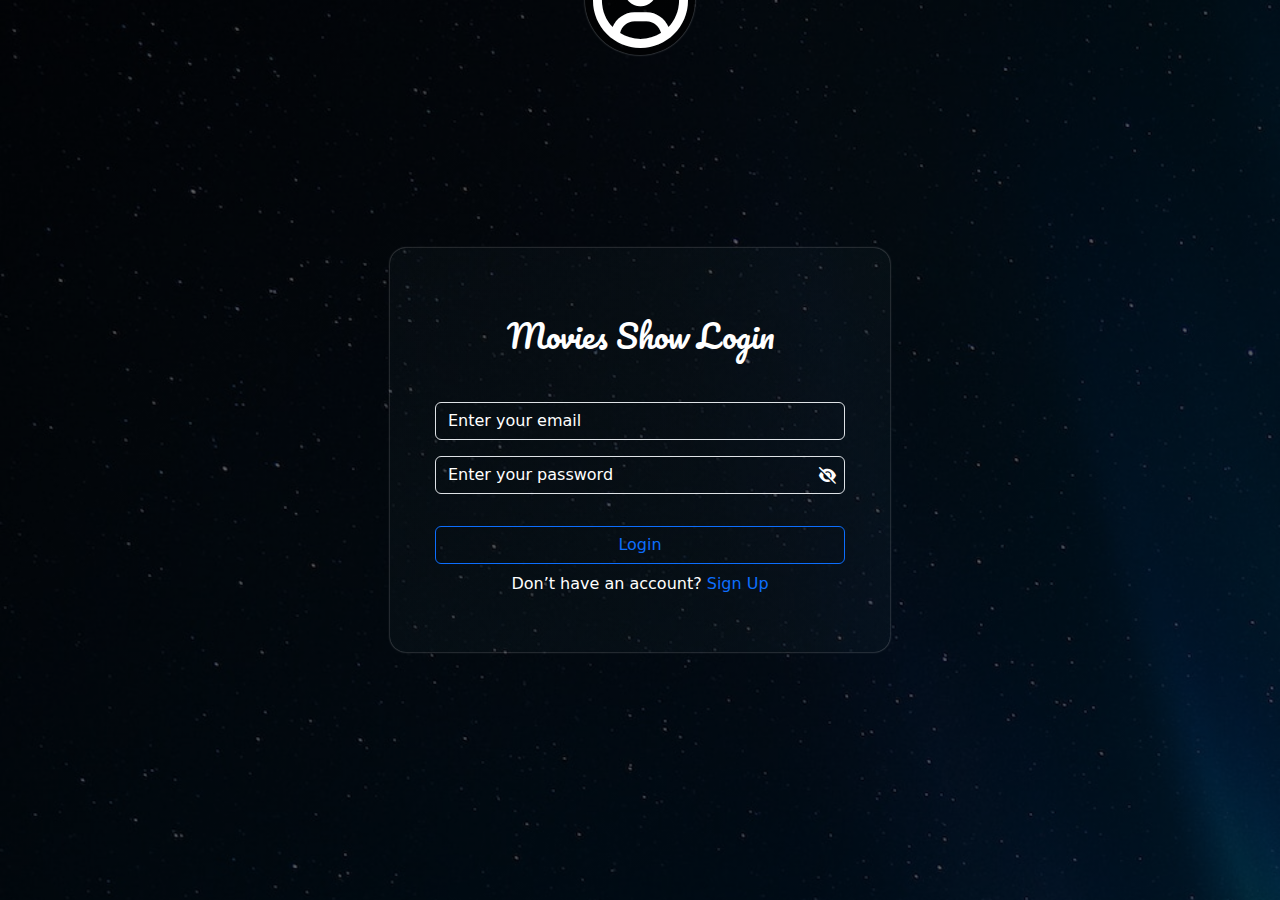
<file: index.html>
<!DOCTYPE html>
<html lang="en">
<head>
    <meta charset="UTF-8">
    <meta name="viewport" content="width=device-width, initial-scale=1.0">
    <title>Movies Show</title>
    <link rel="preconnect" href="https://fonts.googleapis.com">
    <link rel="preconnect" href="https://fonts.gstatic.com" crossorigin>
    <link href="https://fonts.googleapis.com/css2?family=Pacifico&display=swap" rel="stylesheet">
    <link rel="shortcut icon" href="assets/imgs/movie2.jpg" type="image/x-icon">
    <link rel="stylesheet" href="assets/css/all.min.css">
    <link rel="stylesheet" href="assets/css/bootstrap.min.css">
    <link rel="stylesheet" href="assets/css/style.css">
    <script>
        let currentUser = JSON.parse(localStorage.getItem("currentUser"));
        if (!currentUser || !currentUser.logged) {
            window.location.href = "login.html";
        }
    </script>
</head>
<body class="welcome-body bg-danger">
    <nav class="navbar navbar-expand-lg">
        <div class="container-fluid h-100">
                <a class="text-decoration-none text-danger fw-bold h4" href="index.html">Movies Show</a>
                <button class="navbar-toggler" type="button" data-bs-toggle="collapse" data-bs-target="#navbarSupportedContent"
                    aria-controls="navbarSupportedContent" aria-expanded="false" aria-label="Toggle navigation">
                    <i id="icon1" class="fa-solid fa-bars text-white fs-3"></i>
                    <i id="icon2" class="fa-solid fa-bars-staggered text-white fs-3 d-none"></i>
                </button>
                <div class="collapse navbar-collapse supportedcontent" id="navbarSupportedContent">
                    <ul class="nav nav-pills mx-auto" id="pills-tab" role="tablist">
                        <li class="nav-item" role="presentation">
                            <button class="nav-link active" data-category="now_playing" id="pills-home-tab" data-bs-toggle="pill" data-bs-target="#pills-home"
                                type="button" role="tab" aria-controls="pills-home" aria-selected="true">Now Playing</button>
                        </li>
                        <li class="nav-item" role="presentation">
                            <button class="nav-link" data-category="popular" id="pills-home-tab" data-bs-toggle="pill" data-bs-target="#pills-home"
                                type="button" role="tab" aria-controls="pills-home" aria-selected="false">Popular</button>
                        </li>
                        <li class="nav-item" role="presentation">
                            <button class="nav-link" data-category="top_rated" id="pills-home-tab" data-bs-toggle="pill" data-bs-target="#pills-home"
                                type="button" role="tab" aria-controls="pills-home" aria-selected="false">Top Rated</button>
                        </li>
                        <li class="nav-item" role="presentation">
                            <button class="nav-link" data-category="upcoming" id="pills-home-tab" data-bs-toggle="pill" data-bs-target="#pills-home" type="button"
                                role="tab" aria-controls="pills-home" aria-selected="false">Upcoming</button>
                        </li>
                    </ul>
                    <button class="btn btn-outline-danger logout me-3">Logout</button>
                    <button class="btn btn-outline-danger signout">Signout</button>
                </div>
        </div>
    </nav>
    <div class="tab-content bg-danger" id="pills-tabContent">
        <div class="tab-pane fade show active" id="pills-home" role="tabpanel" aria-labelledby="pills-home-tab" tabindex="0">
            <div id="spinner" class="text-center my-5 d-none">
                <div class="spinner-border text-light" role="status">
                    <span class="visually-hidden">Loading...</span>
                </div>
            </div>
            <div class="row g-3"></div>
        </div>
    </div>
    <script src="assets/js/bootstrap.bundle.min.js"></script>
    <script src="assets/js/index.js"></script>
</body>
</html>
</file>
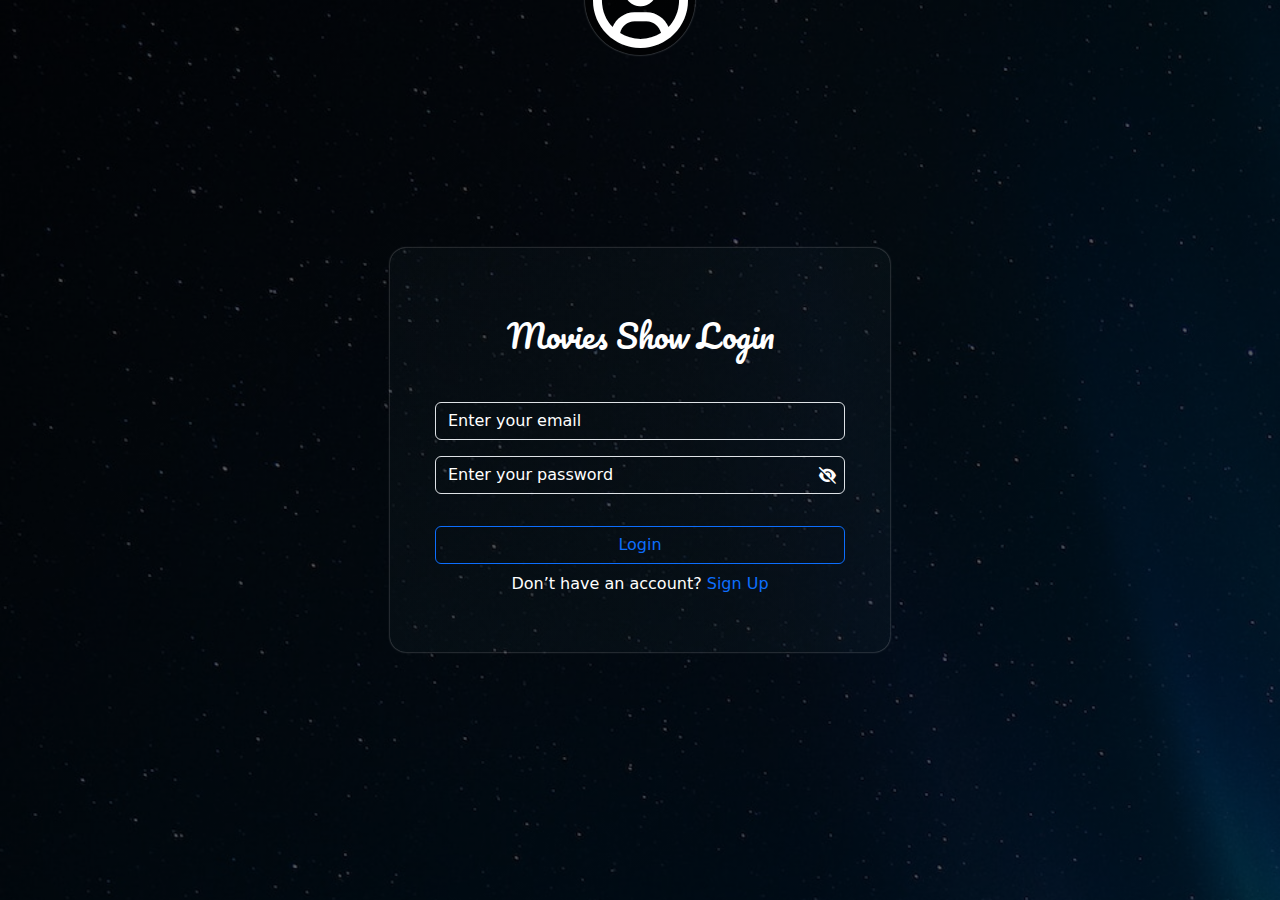
<file: login.html>
<!DOCTYPE html>
<html lang="en">
<head>
    <meta charset="UTF-8">
    <meta name="viewport" content="width=device-width, initial-scale=1.0">
    <title>Login Page</title>
    <link rel="preconnect" href="https://fonts.googleapis.com">
    <link rel="preconnect" href="https://fonts.gstatic.com" crossorigin>
    <link
        href="https://fonts.googleapis.com/css2?family=Cairo:wght@200..1000&family=Montserrat:ital,wght@0,100..900;1,100..900&family=Open+Sans:ital,wght@0,300..800;1,300..800&family=Pacifico&family=Righteous&family=Roboto:ital,wght@0,100..900;1,100..900&display=swap"
        rel="stylesheet">
    <link rel="shortcut icon" href="assets/imgs/login2.png" type="image/x-icon">
    <link rel="stylesheet" href="assets/css/all.min.css">
    <link rel="stylesheet" href="assets/css/bootstrap.min.css">
    <link rel="stylesheet" href="assets/css/style.css">
</head>
<body class="login-body">
    <div class="container h-100 d-flex justify-content-center align-items-center">
        <form class="rounded-4">
            <div class="user-container position-absolute"><i class="fa-regular fa-circle-user text-white user-icon"></i>
            </div>
            <h2 class="text-white pacifico-regular text-center mb-5 mt-2">Movies Show Login</h2>
            <div class="mb-3">
                <input type="email" class="form-control" id="exampleInputEmail1" aria-describedby="emailHelp"
                    placeholder="Enter your email">
                <div id="emailHelp1" class="form-text text-danger d-none">Please, enter valid email.</div>
            </div>
            <div class="mb-3 position-relative">
                <input type="password" class="form-control input-password" id="exampleInputPassword1"
                    placeholder="Enter your password">
                <div id="passwordHelp" class="form-text text-danger d-none">Password must be at least 8 characters long,
                    contain at least 1 uppercase letter, and 1 number..</div>
                <i class="fa-solid fa-eye-slash text-white position-absolute eye-icon1"></i>
                <i class="fa-solid fa-eye text-white position-absolute eye-icon2 d-none"></i>
            </div>
            <div class="incorrectInput text-danger text-center d-none">incorrect email or password.</div>
            <button type="submit" class="btn btn-outline-primary w-100 mb-2 mt-3">Login</button>
            <p class="text-white text-center">Don’t have an account? <a class="text-decoration-none" href="signup.html">Sign Up</a></p>
        </form>
    </div>
    <script src="assets/js/bootstrap.bundle.min.js"></script>
    <script src="assets/js/login.js"></script>
</body>
</html>
</file>
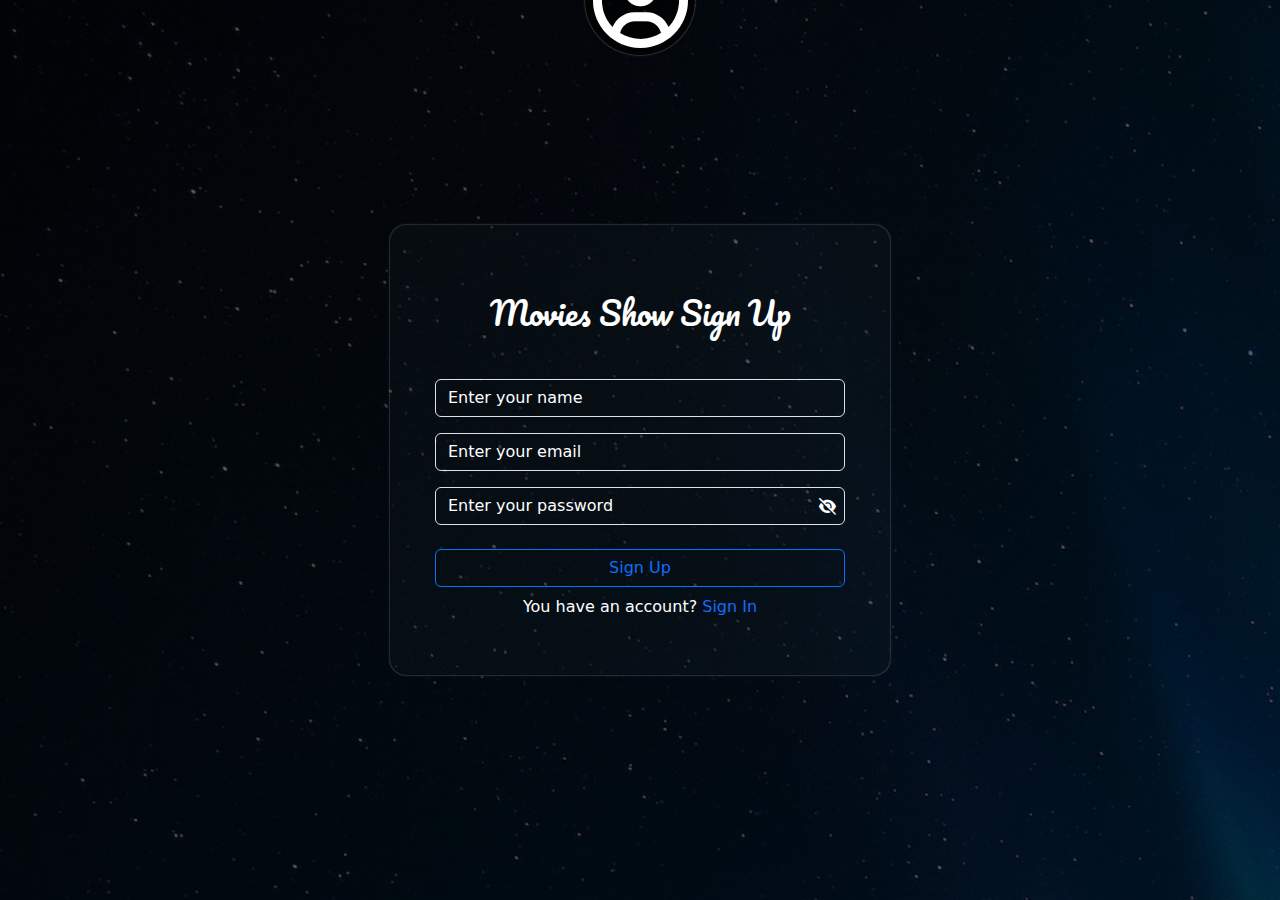
<file: signup.html>
<!DOCTYPE html>
<html lang="en">
<head>
    <meta charset="UTF-8">
    <meta name="viewport" content="width=device-width, initial-scale=1.0">
    <title>SignUp Page</title>
    <link rel="preconnect" href="https://fonts.googleapis.com">
    <link rel="preconnect" href="https://fonts.gstatic.com" crossorigin>
    <link
        href="https://fonts.googleapis.com/css2?family=Cairo:wght@200..1000&family=Montserrat:ital,wght@0,100..900;1,100..900&family=Open+Sans:ital,wght@0,300..800;1,300..800&family=Pacifico&family=Righteous&family=Roboto:ital,wght@0,100..900;1,100..900&display=swap"
        rel="stylesheet">
    <link rel="shortcut icon" href="assets/imgs/signup1.webp" type="image/x-icon">
    <link rel="stylesheet" href="assets/css/all.min.css">
    <link rel="stylesheet" href="assets/css/bootstrap.min.css">
    <link rel="stylesheet" href="assets/css/style.css">
</head>
<body class="signup-body">
    <div class="container h-100 d-flex justify-content-center align-items-center">
        <form class="rounded-4">
            <div class="user-container position-absolute"><i class="fa-regular fa-circle-user text-white user-icon"></i></div>
            <h2 class="text-white pacifico-regular text-center mb-5 mt-2">Movies Show Sign Up</h2>
            <div class="mb-3">
                <input type="text" class="form-control" id="exampleInputName1" aria-describedby="nameHelp" placeholder="Enter your name" data-color1="">
                <div id="nameHelp" class="form-text text-danger d-none">Name must be at least 3 characters long.</div>
            </div>
            <div class="mb-3">
                <input type="email" class="form-control" id="exampleInputEmail1" aria-describedby="emailHelp" placeholder="Enter your email">
                <div id="emailHelp1" class="form-text text-danger d-none">Please, enter valid email.</div>
                <div id="emailHelp2" class="form-text text-danger d-none">This email already exists</div>
            </div>
            <div class="mb-4 position-relative">
                <input type="password" class="form-control input-password" id="exampleInputPassword1" placeholder="Enter your password">
                <div id="passwordHelp" class="form-text text-danger d-none">Password must be at least 8 characters long,<br>
                contain at least 1 uppercase letter, and 1 number..</div>
                <i class="fa-solid fa-eye-slash text-white position-absolute eye-icon1"></i>
                <i class="fa-solid fa-eye text-white position-absolute eye-icon2 d-none"></i>
            </div>
            <button type="submit" class="btn btn-outline-primary w-100 mb-2">Sign Up</button>
            <p class="text-white text-center">You have an account? <a class="text-decoration-none" href="login.html">Sign In</a></p>
        </form>
    </div>
    <script src="assets/js/bootstrap.bundle.min.js"></script>
    <script src="assets/js/signup.js"></script>
</body>
</html>
</file>
<file: assets/css/style.css>
* {
    box-sizing: border-box;
    font-display: swap;
}
.pacifico-regular {
    font-family: "Pacifico", cursive;
    font-weight: 400;
    font-style: normal;
}
/* start welcome page  */
.navbar {
    height: 70px;
    background-color: rgba(0, 0, 0, 1) !important;
    border-bottom-left-radius: 30px;
    border-bottom-right-radius: 30px;
    padding: 0 20px;
}
.nav-link {
    color: #dc3545;
}
.nav-link:hover {
    color: rgb(211, 8, 8);
}
.nav-link.active {
    background-color: #dc3545 !important;
}
.welcome-body button.navbar-toggler {
    outline: none;
    border: none;
    box-shadow: none;
}
@media(max-width:992px) {
    .supportedcontent {
        background-color: rgba(0, 0, 0, 0.9) !important;
        position: absolute;
        top: 72px;
        left:50%;
        transform: translateX(-50%);
        width: 92%;
        padding: 15px;
        border-bottom-left-radius: 10px;
        border-bottom-right-radius: 10px;
    }
    .supportedcontent ul {
        display: flex;
        flex-direction: column;
    }
    .supportedcontent ul li button {
        width: 100%;
    }
    .supportedcontent ul li {
        margin-bottom: 5px;
    }
    .logout,
    .signout {
        width: 100%;
    }
    .logout {
        margin-top: 15px;
    }
    .signout {
        margin-top: 10px;
    }
}
.row{
    margin: 10px 15px 20px 15px !important;
}
/* end welcome page  */
/* start sign up and login pages */
.signup-body,
.login-body {
    height: 100vh;
    background: linear-gradient(to bottom , rgba(0,0,0,0.6)),url("../imgs/bg-02.jpg"); 
    background-repeat: no-repeat;
    background-size: 200% 200%;
    animation: backgroundmoving 20s linear infinite;
}
@media (max-width:768px){
    .signup-body,
    .login-body {
        background-size: cover;
        animation: none;
    }
}
.signup-body form,
.login-body form {
    width: 500px;
    background:linear-gradient(to bottom,#38585e12);
    padding: 60px 45px 40px 45px;
    box-shadow: 0 0px 2px rgba(255, 255, 255, 0.5);
    animation: formmoving 0.9s ease-out forwards;
}

.signup-body form input,
.login-body form input {
    background-color: transparent;
    caret-color: white;
    color: white !important;
}
.signup-body form input:focus,
.login-body form input:focus {
    background-color: transparent;
    outline: none;
    box-shadow: none;
    border: 1px solid #4486e9e7;
    animation: inputshaked 0.5s ease;
}
.signup-body form input::placeholder,
.login-body form input::placeholder {
    color: white;
}
@keyframes backgroundmoving {
    from {
        background-position: 0 0;
    }
    to{
        background-position: -1000px 0;
    }
}
@keyframes formmoving {
    from {
        transform: scale(0);
        opacity: 0;
    }to{
        transform: scale(1);
        opacity: 1;
    }
}
@keyframes inputshaked {
    0%,100%{
        transform: scale(1);
    }
    25%,75% {
        transform: scale(1.05);
    }
    50% {
        transform: scale(1);
    }
}
.user-container {
    left: 50%;
    transform: translateX(-50%);
    top: calc(-110px/2);
    background-color: black;
    width: 110px;
    height: 110px;
    display: flex;
    justify-content: center;
    align-items: center;
    border-radius: 50%;
    background: linear-gradient(to bottom, rgba(0, 0, 0, 0.726));
    box-shadow: 0 0px 2px rgba(255, 255, 255, 0.5);
}
.user-container .user-icon {
    font-size: 95px;
}
.signup-body .eye-icon1,
.signup-body .eye-icon2,
.login-body .eye-icon1,
.login-body .eye-icon2 {
    right: 8px;
    top: 50%;
    transform: translateY(-50%) translateX(0);
    font-size: 15px;
    cursor: pointer;
}
.signup-body form input:focus ~ .eye-icon1,
.signup-body form input:focus ~ .eye-icon2,
.login-body form input:focus ~ .eye-icon1,
.login-body form input:focus ~ .eye-icon2 {
    animation: iconmove 0.5s ease;
}
@keyframes iconmove {
    0%,100% {
        transform: translateY(-50%) translateX(0);
    } 
    25%,75% {
        transform: translateY(-50%) translateX(5px);
    } 
    50% {
        transform: translateY(-50%) translateX(-5px);
    }
}

@media(max-width:768px) {
    .signup-body form,
    .login-body form {
        padding: 60px 15px 40px 15px;
    }
    .user-container {
    left: 50%;
    transform: translateX(-50%);
    top: calc(-100px/2);
    background-color: black;
    width: 100px;
    height: 100px;
    display: flex;
    justify-content: center;
    align-items: center;
    border-radius: 50%;
    background: linear-gradient(to bottom, rgba(0, 0, 0, 0.726));
    box-shadow: 0 0px 2px rgba(255, 255, 255, 0.5);
}
.user-container .user-icon {
    font-size: 85px;
}
}
/* end sign up and login pages */
</file>
